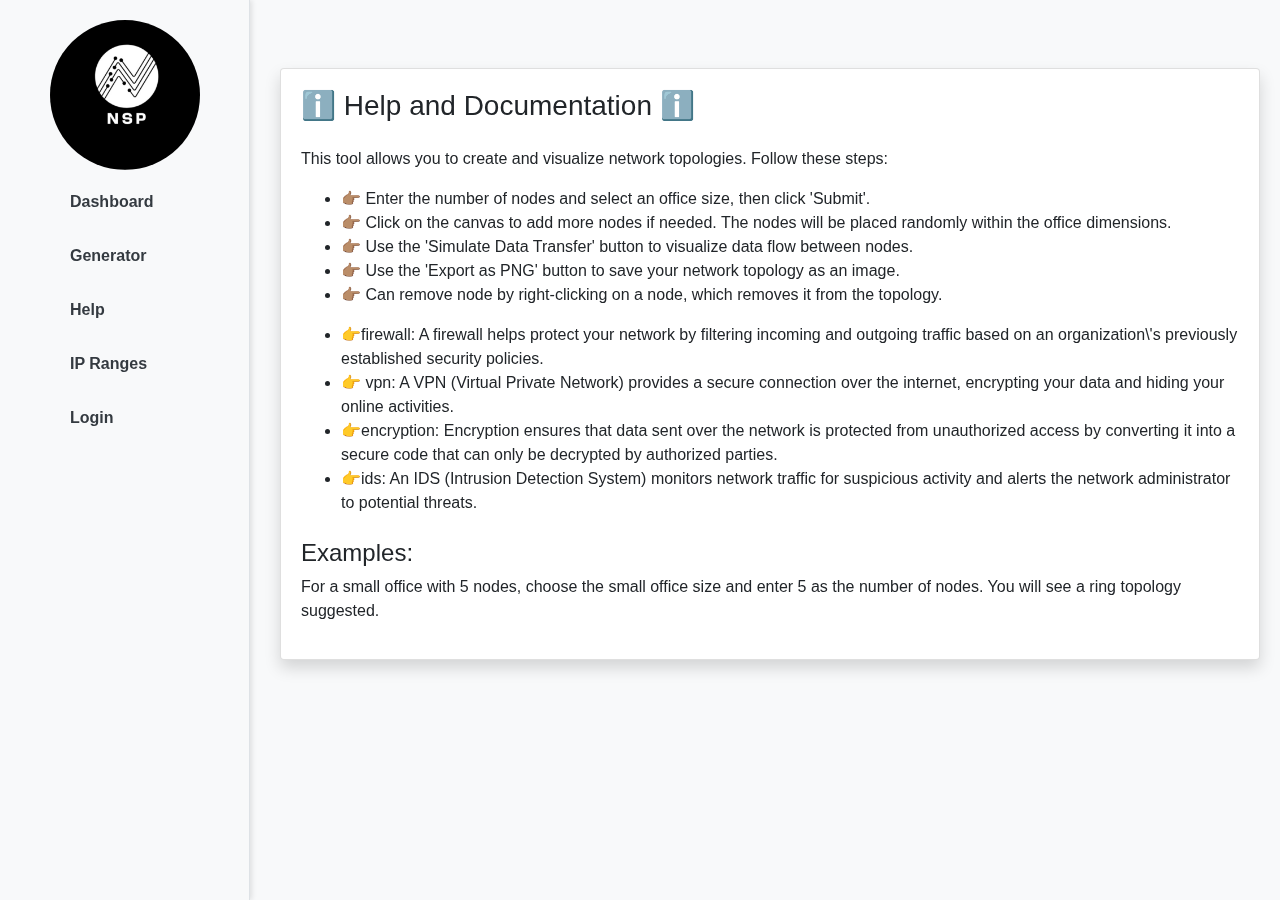
<file: Network Topology Generator/pages/help.html>
<!DOCTYPE html>
<html lang="en">
<head>
    <meta charset="UTF-8">
    <meta name="viewport" content="width=device-width, initial-scale=1.0">
    <title>Help and Documentation</title>
    <link rel="stylesheet" href="https://stackpath.bootstrapcdn.com/bootstrap/4.3.1/css/bootstrap.min.css">
    <link rel="stylesheet" href="/Network Topology Generator/css/help-style.css">
    
</head>
<body>
    <div class="d-flex">
        <!-- Sidebar -->
        <nav id="sidebar" class="bg-light border-right">
            <div class="sidebar-header">
                <img id="logo" src="/Network Topology Generator/assets/logo-2.jpeg">
                <!-- <h4 class="text-center">Network Topology Generator</h4> -->
            </div>
            <ul class="list-unstyled components">
                <li>
                    <a href="/Network Topology Generator/pages/dashbord.html" id="dashboardBtn">Dashboard</a>
                </li>
                <li>
                    <a href="/Network Topology Generator/index.html">Generator</a>
                </li>
                <li>
                    <a href="/Network Topology Generator/pages/help.html" id="helpBtn">Help</a>
                </li>
                <li>
                    <a href="/Network Topology Generator/pages/IP-ranges.html" id="ipRangesBtn">IP Ranges</a>
                </li>
                
                <li>
                    <a href="/Network Topology Generator/pages/login.html" id="logoutBtn">Login</a>
                </li>
            </ul>
        </nav>

        <!-- Main Content -->
        <div id="content" class="container mt-5">
            <div class="card shadow">
                <div class="card-body">
                    <h3 class="card-title mb-4">ℹ️ Help and Documentation ℹ️</h3>
                    <p>This tool allows you to create and visualize network topologies. Follow these steps:</p>
                    <ul>
                        <li>👉🏽 Enter the number of nodes and select an office size, then click 'Submit'.</li>
                        <li>👉🏽 Click on the canvas to add more nodes if needed. The nodes will be placed randomly within the office dimensions.</li>
                        <li>👉🏽 Use the 'Simulate Data Transfer' button to visualize data flow between nodes.</li>
                        <li>👉🏽 Use the 'Export as PNG' button to save your network topology as an image.</li>
                        <li>👉🏽 Can remove node by right-clicking on a node, which removes it from the topology.</li>
                    </ul>

                    <ul>
                       <li>👉firewall: A firewall helps protect your network by filtering incoming and outgoing traffic based on an organization\'s previously established security policies.</li> 
                       <li>👉 vpn: A VPN (Virtual Private Network) provides a secure connection over the internet, encrypting your data and hiding your online activities.</li>  
                       <li>👉encryption: Encryption ensures that data sent over the network is protected from unauthorized access by converting it into a secure code that can only be decrypted by authorized parties.</li>  
                       <li> 👉ids: An IDS (Intrusion Detection System) monitors network traffic for suspicious activity and alerts the network administrator to potential threats.</li>
                    </ul>
                    <h4 class="mt-4">Examples:</h4>
                    <p>For a small office with 5 nodes, choose the small office size and enter 5 as the number of nodes. You will see a ring topology suggested.</p>
                </div>
            </div>
        </div>
    </div>

    <script src="https://code.jquery.com/jquery-3.3.1.slim.min.js"></script>
    <script src="https://cdnjs.cloudflare.com/ajax/libs/popper.js/1.14.7/umd/popper.min.js"></script>
    <script src="https://stackpath.bootstrapcdn.com/bootstrap/4.3.1/js/bootstrap.min.js"></script>
    <script>
        // Functions to handle navigation
        document.getElementById('dashboardBtn').addEventListener('click', function() {
            window.location.href = '/Network Topology Generator/pages/dashbord.html';
        });

        document.getElementById('helpBtn').addEventListener('click', function() {
            window.open('/Network Topology Generator/pages/help.html', '_blank');
        });

        document.getElementById('ipRangesBtn').addEventListener('click', function() {
            window.location.href = '/Network Topology Generator/pages/IP-ranges.html';
        });
    </script>
</body>
</html>
</file>
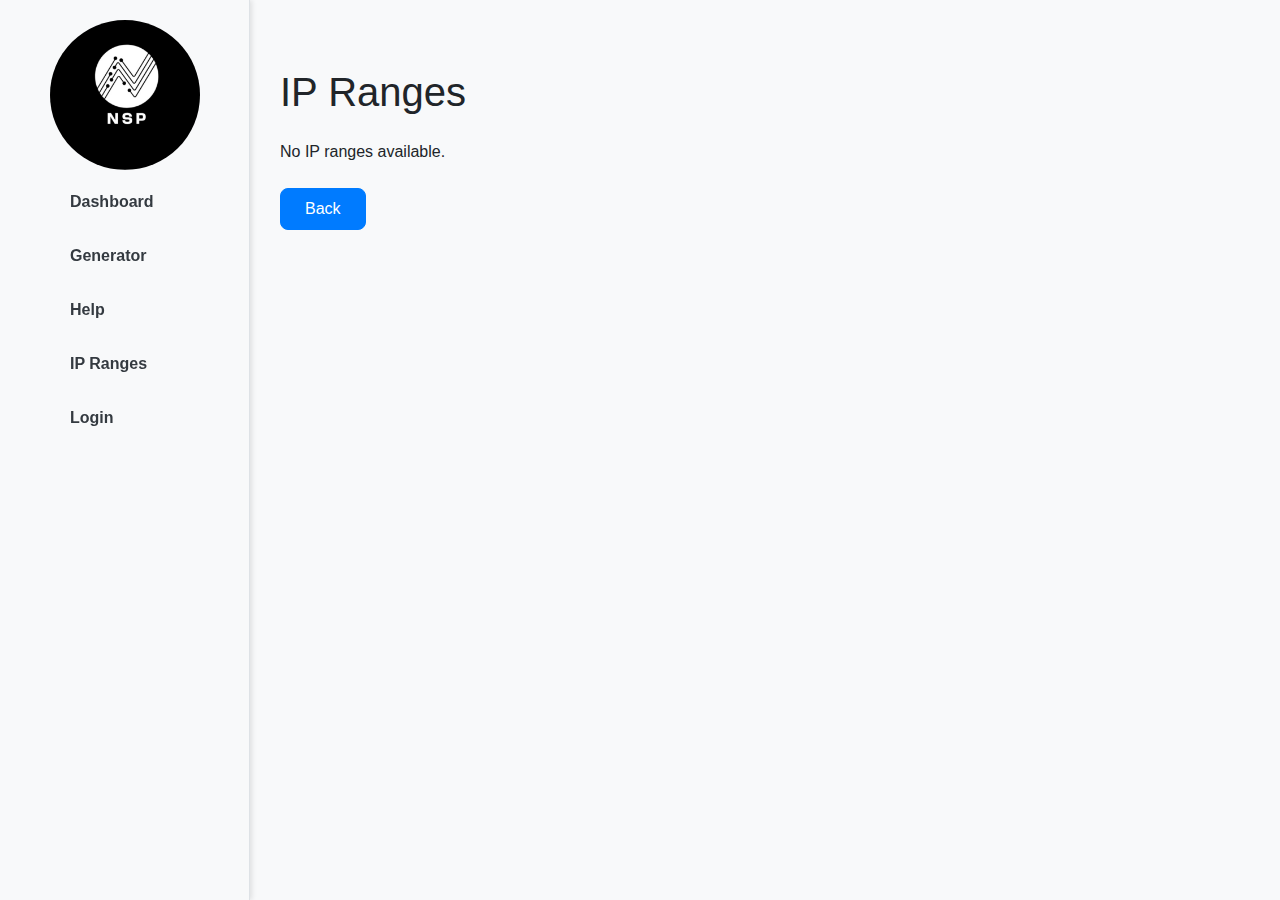
<file: Network Topology Generator/pages/IP-ranges.html>
<!DOCTYPE html>
<html lang="en">
<head>
    <meta charset="UTF-8">
    <meta name="viewport" content="width=device-width, initial-scale=1.0">
    <title>IP Ranges</title>
    <link rel="stylesheet" href="https://stackpath.bootstrapcdn.com/bootstrap/4.3.1/css/bootstrap.min.css">
    <link rel="stylesheet" href="/Network Topology Generator/css/IP-ranges.css">
    
</head>
<body>
    <div class="d-flex">
        <!-- Sidebar -->
        <nav id="sidebar" class="bg-light border-right">
            <div class="sidebar-header">
                <img id="logo" src="/Network Topology Generator/assets/logo-2.jpeg">
                <!-- <h3>Network Topology Generator</h3> -->
            </div>
            <ul class="list-unstyled components">
                <li>
                    <a href="/Network Topology Generator/pages/dashbord.html" id="dashboardBtn">Dashboard</a>
                </li>
                <li>
                    <a href="/Network Topology Generator/index.html">Generator</a>
                </li>
                <li>
                    <a href="/Network Topology Generator/pages/help.html" id="helpBtn">Help</a>
                </li>
                <li>
                    <a href="/Network Topology Generator/pages/IP-ranges.html" id="ipRangesBtn">IP Ranges</a>
                </li>
                
                <li>
                    <a href="/Network Topology Generator/pages/login.html" id="logoutBtn">Login</a>
                </li>
            </ul>
        </nav>

        <!-- Main Content -->
        <div id="content" class="container mt-5">
            <h1 class="mb-4">IP Ranges</h1>
            <div id="ipRangesContent">
                <!-- IP Ranges will be displayed here -->
            </div>
            <a href="javascript:history.back();" class="btn btn-primary mt-4">Back</a>
        </div>
    </div>

    <script src="https://code.jquery.com/jquery-3.3.1.slim.min.js"></script>
    <script src="https://cdnjs.cloudflare.com/ajax/libs/popper.js/1.14.7/umd/popper.min.js"></script>
    <script src="https://stackpath.bootstrapcdn.com/bootstrap/4.3.1/js/bootstrap.min.js"></script>
    <script>
       
        document.addEventListener('DOMContentLoaded', function() {
        const ipRangesContent = localStorage.getItem('ipRanges');
        document.getElementById('ipRangesContent').innerHTML = ipRangesContent || 'No IP ranges available.';
    });
    </script>
    <script src="/Network Topology Generator/js/script.js"></script>
</body>
</html>
</file>
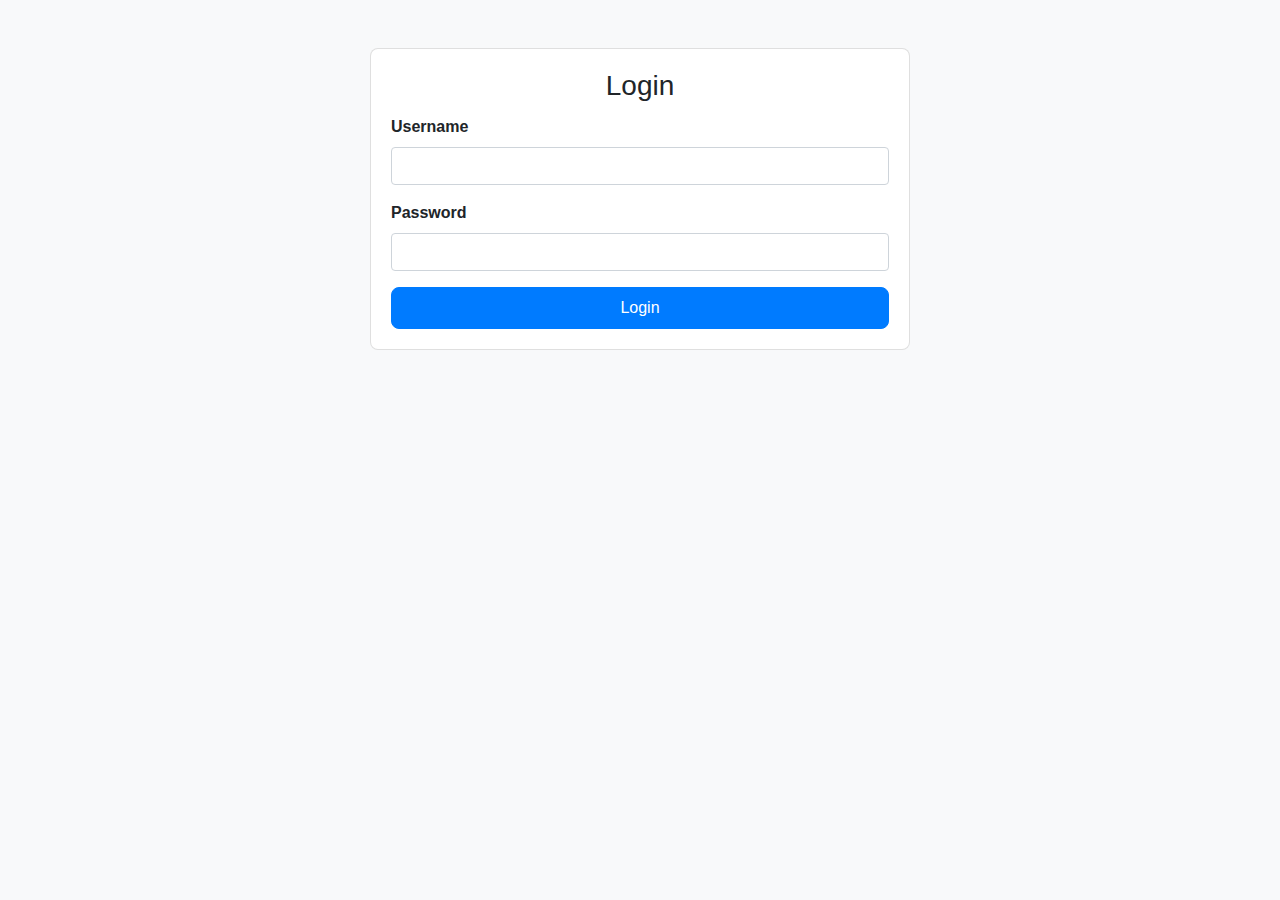
<file: Network Topology Generator/pages/login.html>
<!DOCTYPE html>
<html lang="en">
<head>
    <meta charset="UTF-8">
    <meta name="viewport" content="width=device-width, initial-scale=1.0">
    <title>Login - Network Topology Generator</title>
    <link rel="stylesheet" href="https://stackpath.bootstrapcdn.com/bootstrap/4.3.1/css/bootstrap.min.css">
    <link rel="stylesheet" href="/Network Topology Generator/css/styles.css">
</head>
<body>
    <div class="container mt-5">
        <div class="row justify-content-center">
            <div class="col-md-6">
                <div class="card">
                    <div class="card-body">
                        <h3 class="card-title text-center">Login</h3>
                        <form id="loginForm">
                            <div class="form-group">
                                <label for="username">Username</label>
                                <input type="text" class="form-control" id="username" required>
                            </div>
                            <div class="form-group">
                                <label for="password">Password</label>
                                <input type="password" class="form-control" id="password" required>
                            </div>
                            <button type="submit" class="btn btn-primary btn-block">Login</button>
                        </form>
                    </div>
                </div>
            </div>
        </div>
    </div>

    <script src="https://code.jquery.com/jquery-3.3.1.slim.min.js"></script>
    <script src="https://cdnjs.cloudflare.com/ajax/libs/popper.js/1.14.7/umd/popper.min.js"></script>
    <script src="https://stackpath.bootstrapcdn.com/bootstrap/4.3.1/js/bootstrap.min.js"></script>
    <script src="/Network Topology Generator/js/auth.js"></script>
</body>
</html>
</file>
<file: Network Topology Generator/css/help-style.css>
body {
            background-color: #f8f9fa;
            font-family: 'Arial', sans-serif;
        }
        #sidebar {
            width: 250px;
            height: 100vh;
            position: fixed;
            top: 0;
            left: 0;
            padding: 20px;
            box-shadow: 2px 0 5px rgba(0, 0, 0, 0.1);
            background-color: #ffffff;
        }
        .sidebar-header {
            margin-bottom: 20px;
        }
        .sidebar-header #logo{
            margin-left: 30px;
            width: 150px;
            height: 150px;
            border-radius: 100%;
            object-fit: cover;
        }
        #sidebar .components {
            padding: 0;
        }
        #sidebar .components li {
            margin-left: 50px;
            margin-bottom: 30px;
        }
        #sidebar .components a {
            color: #343a40;
            text-decoration: none;
            font-weight: bold;
        }
        #sidebar .components a:hover {
            color: #007bff;
        }
        #content {
            margin-left: 260px;
            padding: 20px;
        }
        .btn {
            border-radius: 0.5rem;
        }
</file>
<file: Network Topology Generator/css/IP-ranges.css>
body {
            background-color: #f8f9fa;
            font-family: 'Arial', sans-serif;
        }
        #ipRangesContent {
            font-family: Arial, sans-serif;
        }
        .btn {
            border-radius: 5px;
        }
        #sidebar {
            width: 250px;
            height: 100vh;
            position: fixed;
            top: 0;
            left: 0;
            padding: 20px;
            box-shadow: 2px 0 5px rgba(0, 0, 0, 0.1);
            background-color: #f8f9fa;
        }
        .sidebar-header {
            margin-bottom: 20px;
        }

       
        #logo{
            width: 150px;
            height: 150px;
            margin-left: 30px;
            border-radius: 100%;
            object-fit: cover;
          }

        #sidebar .components {
            padding: 0;
        }
        #sidebar .components li {
            margin-left: 50px;
           margin-bottom: 30px;
           
        }
        #sidebar .components a {
            color: #343a40;
            text-decoration: none;
            font-weight: bold;
        }
        #sidebar .components a:hover {
            color: #ff9900;
        }
        #content {
            margin-left: 260px;
            padding: 20px;
        }
        .card {
            background-color: #ffffff;
            border-radius: 0.5rem;
        }
        .form-group label {
            font-weight: bold;
        }
        .btn {
            border-radius: 0.5rem;
            padding: 0.5rem 1.5rem;
        }
        #networkContainer {
            width: 100%;
            height: 500px;
            border: 1px solid #ccc;
            background-color: #fff;
            border-radius: 0.5rem;
        }
        #topologyName, #ipRanges {
            background-color: #f1f1f1;
            padding: 1rem;
            border-radius: 0.5rem;
        }
        #topologyName h3, #ipRanges h3 {
            margin-bottom: 1rem;
        }
</file>
<file: Network Topology Generator/css/styles.css>
body {
    background-color: #f8f9fa;
    font-family: 'Arial', sans-serif;
}

h1 {
    font-size: 2.5rem;
    color: #343a40;
}

.card {
    background-color: #ffffff;
    border-radius: 0.5rem;
}

.form-group label {
    font-weight: bold;
}

.btn {
    border-radius: 0.5rem;
    padding: 0.5rem 1.5rem;
}
#helpBtn a{
    color:white ;
    text-decoration: none;
}

#helpBtn a:hover {
    color: #88ff00;
}


#networkContainer {
    width: 100%;
    height: 500px;
    border: 1px solid #ccc;
    background-color: #fff;
    border-radius: 0.5rem;
}

#topologyName, #ipRanges {
    background-color: #f1f1f1;
    padding: 1rem;
    border-radius: 0.5rem;
}

#topologyName h3, #ipRanges h3 {
    margin-bottom: 1rem;
}

#sidebar {
    width: 250px;
    height: 100vh;
    position: fixed;
    top: 0;
    left: 0;
    padding: 20px;
    box-shadow: 2px 0 5px rgba(0, 0, 0, 0.1);
}

.sidebar-header {
    margin-bottom: 20px;
}

.sidebar-header #logo{
    margin-left: 30px;
    width: 150px;
    height: 150px;
    border-radius: 100%;
}

#sidebar .components {
    padding: 0;
}

#sidebar .components li {
    margin-left: 50px;
    margin-bottom: 30px;
}

#sidebar .components a {
    color: #343a40;
    text-decoration: none;
    font-weight: bold;
}

#sidebar .components a:hover {
    color: #ff9100;
}

#content {
    margin-left: 260px;
}

#logo{
  width: 50px;
  height: 50px;
  border-radius: 100%;
  object-fit: cover;
}
</file>
